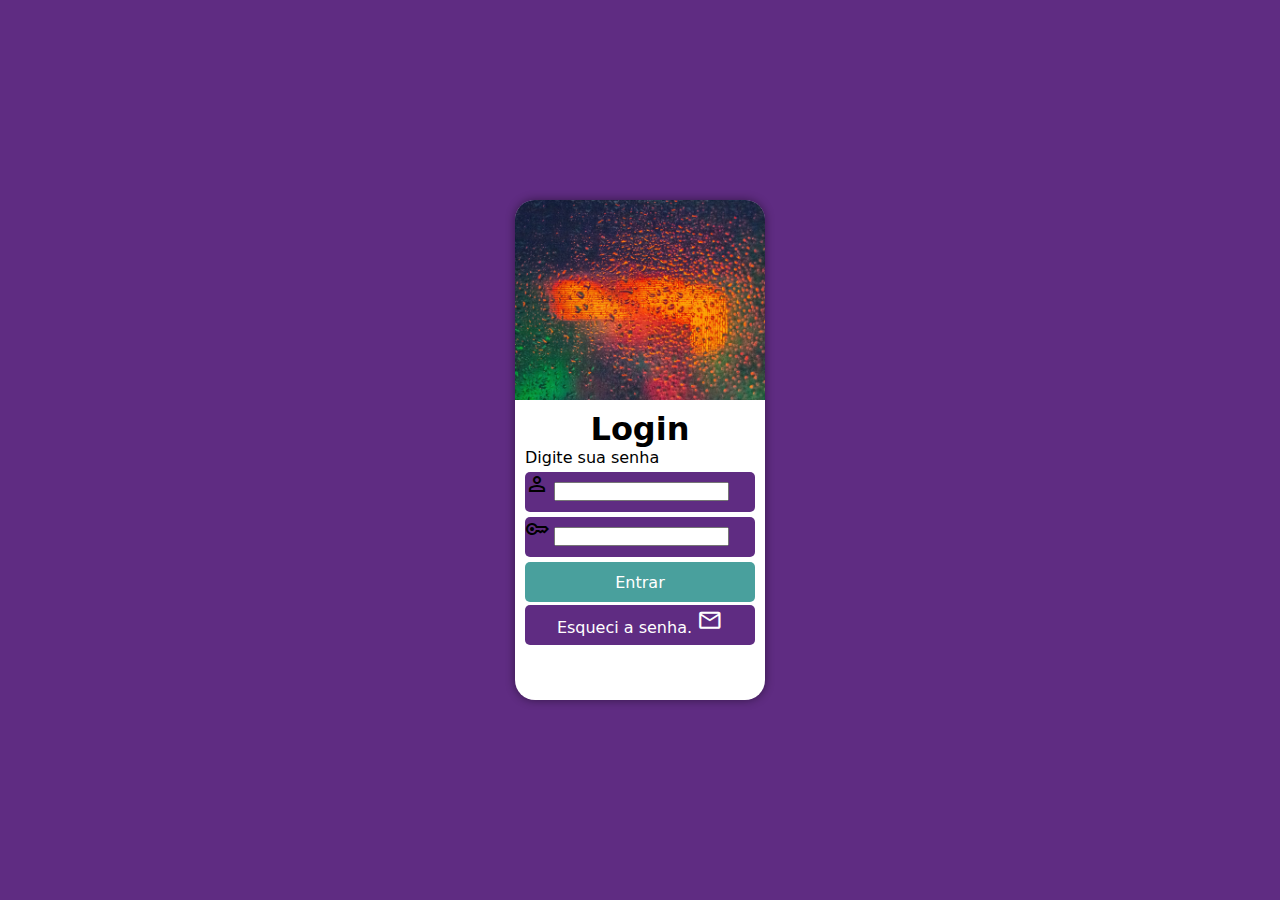
<file: index.html>
<!DOCTYPE html>
<html lang="pt-br">

<head>
    <meta charset="UTF-8">
    <meta http-equiv="X-UA-Compatible" content="IE=edge">
    <meta name="viewport" content="width=device-width, initial-scale=1.0">
    <link rel="stylesheet" href="estilo/style.css">
    <link rel="stylesheet" href="estilo/media-query.css">
    <link rel="stylesheet"
        href="https://fonts.googleapis.com/css2?family=Material+Symbols+Outlined:opsz,wght,FILL,GRAD@48,400,0,0" />
    <link rel="stylesheet"
        href="https://fonts.googleapis.com/css2?family=Material+Symbols+Outlined:opsz,wght,FILL,GRAD@48,400,0,0" />
    <link rel="stylesheet"
        href="https://fonts.googleapis.com/css2?family=Material+Symbols+Outlined:opsz,wght,FILL,GRAD@48,400,0,0" />
    <title>Tela de Login</title>
</head>

<body>
    <main>
        <section id="login">
            <div id="imagem">

            </div>
            <div id="formulario">
                <h1>Login</h1>
                <p>Digite sua senha</p>
                <form action="" method="post" autocomplete="on">
                    <div class="campo">
                        <span class="material-symbols-outlined">
                            person
                        </span>
                        <input type="email" name="mail" id="imail" autocomplete="email">
                        <label for="imail">Email: </label>

                    </div>
                    <div class="campo">
                        <span class="material-symbols-outlined">
                            key
                        </span>
                        <input type="password" name="senha" id="isenha" autocomplete="current-password">
                        <label for="isenha">Senha: </label>
                    </div>
                    <input type="submit" value="Entrar">
                    <a href="esqueci.html" class="botao">Esqueci a senha.
                        <span class="material-symbols-outlined">
                            mail
                        </span>
                    </a>


                </form>
            </div>
        </section>
    </main>

</body>

</html>
</file>
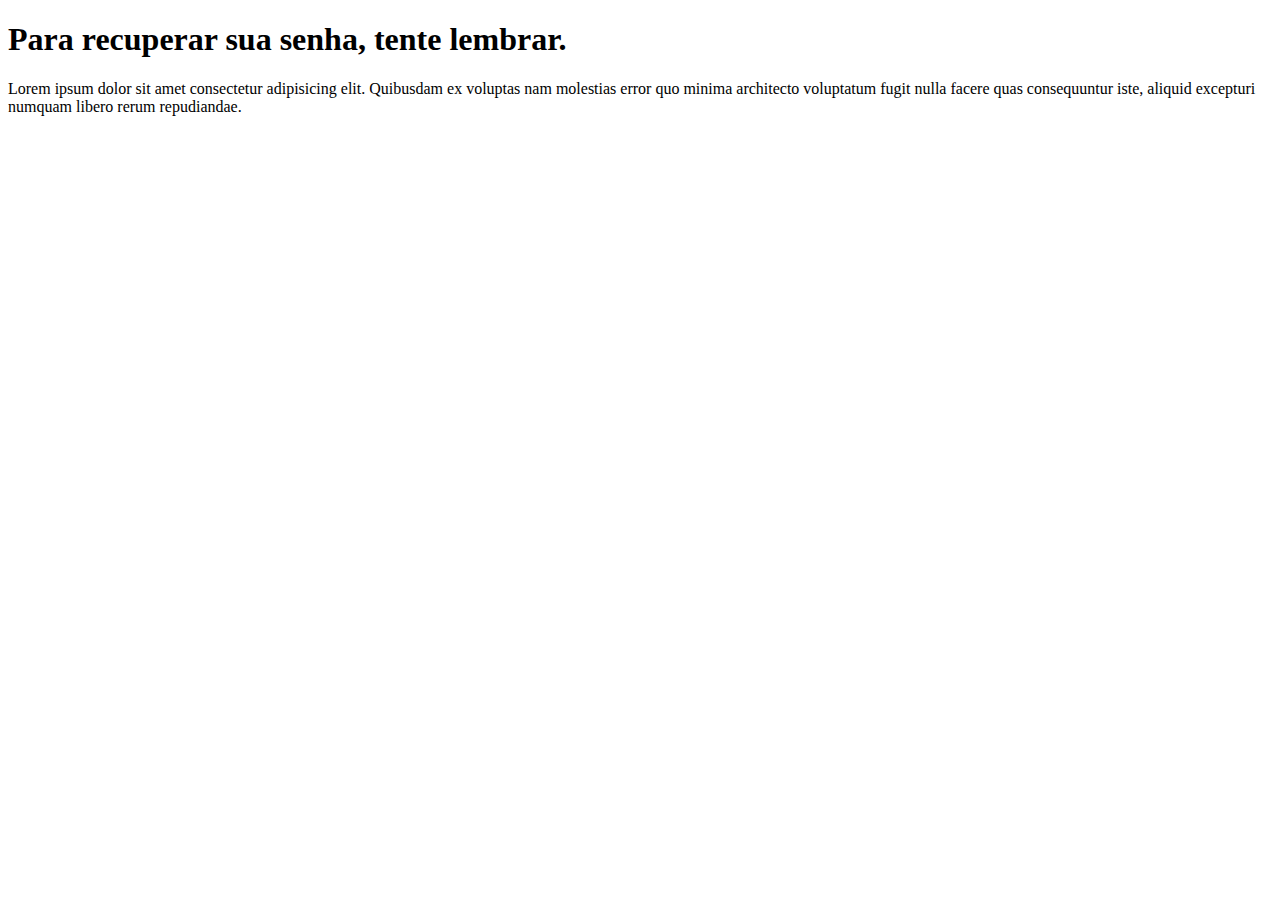
<file: esqueci.html>
<!DOCTYPE html>
<html lang="en">

<head>
    <meta charset="UTF-8">
    <meta name="viewport" content="width=device-width, initial-scale=1.0">
    <title>Recuperar Senha</title>
</head>

<body>
    <h1>Para recuperar sua senha, tente lembrar.</h1>
    <p>Lorem ipsum dolor sit amet consectetur adipisicing elit. Quibusdam ex voluptas nam molestias error quo minima
        architecto voluptatum fugit nulla facere quas consequuntur iste, aliquid excepturi numquam libero rerum
        repudiandae.</p>

</body>

</html>
</file>
<file: estilo/style.css>
@charset "UTF-8";

/*
Paleta de Cores

Verde #49a09d
Lilás #5f2c82
*/

* {
    font-family: system-ui, -apple-system, BlinkMacSystemFont, 'Segoe UI', Roboto, Oxygen, Ubuntu, Cantarell, 'Open Sans', 'Helvetica Neue', sans-serif;
    padding: 0px;
    margin: 0px;
    box-sizing: border-box;
}

body,
html {
    background-color: #5f2c82;
    height: 100vh;
    width: 100vw;

}

main {
    position: relative;
    height: 100vh;
    width: 100vw;
}

section#login {
    display: block;
    position: absolute;
    background-color: white;
    height: 500px;
    width: 250px;
    border-radius: 20px;
    top: 50%;
    left: 50%;
    transform: translate(-50%, -50%);
    overflow: hidden;
    box-shadow: 0px 0px 10px rgba(0, 0, 0, 0.452);
    transition: width .3s height .3s;
    transition-timing-function: ease;
}

section#login>div#imagem {
    display: block;
    background: #5f2c82 url(../imagens/pexels-rodrigo-souza-2531608.jpg);
    background-position: center center;
    background-repeat: no-repeat;
    background-size: cover;
    height: 200px;

}

section#login>div#formulario {
    padding: 10px;
}

#formulario>h1 {
    text-align: center;
}

#formulario>p {
    font-size: 1rem;
}

form>input[type=submit] {
    display: block;
    font-size: 1em;
    width: 100%;
    height: 40px;
    background-color: #49a09d;
    color: white;
    border: none;
    border-radius: 5px;
    cursor: pointer;
}

form>div.campo {
    background-color: #5f2c82;
    width: 100%;
    display: block;
    height: 40px;
    border-radius: 5px;
    margin: 5px 0px;

}

div.campo>label {
    display: none;
}

form>input[type=submit]:hover {
    background-color: #044b48;
}

form>a.botao {
    display: block;
    text-align: center;
    width: 100%;
    height: 40px;
    font-size: 1em;
    text-decoration: none;
    background-color: #5f2c82;
    border-radius: 5px;
    margin-top: 3px;
    color: white;
    padding: 3px;
}

form>a.botao:hover {
    background-color: #044b48;

}

form a.botao>span {
    font-size: 1.6em;
}
</file>
<file: estilo/media-query.css>
@charset "UTF-8";

/*
Paleta de Cores

Verde #49a09d
Lilás #5f2c82
*/

@media screen and (min-width: 768px) and (max-width: 992px) {
    body {
        background-image: linear-gradient(to top, #49a09d, #5f2c82);
    }



    section#login {
        width: 80vw;
    }

    section#login>div#imagem {
        float: left;
        width: 30%;
        height: 100%;
    }

    section#login>div#formulario {
        float: right;
        width: 70%;

    }

}

@media screen and(min-width: 768px) {
    body {
        background-image: linear-gradient(to top, #49a09d, #5f2c82);
    }

    section#login {
        width: 765px;
    }

    section#login>div#imagem {
        float: right;
        width: 50%;
        height: 100%;
    }

    section#login>div#formulario {
        float: left;
        width: 50%;
    }

}
</file>
